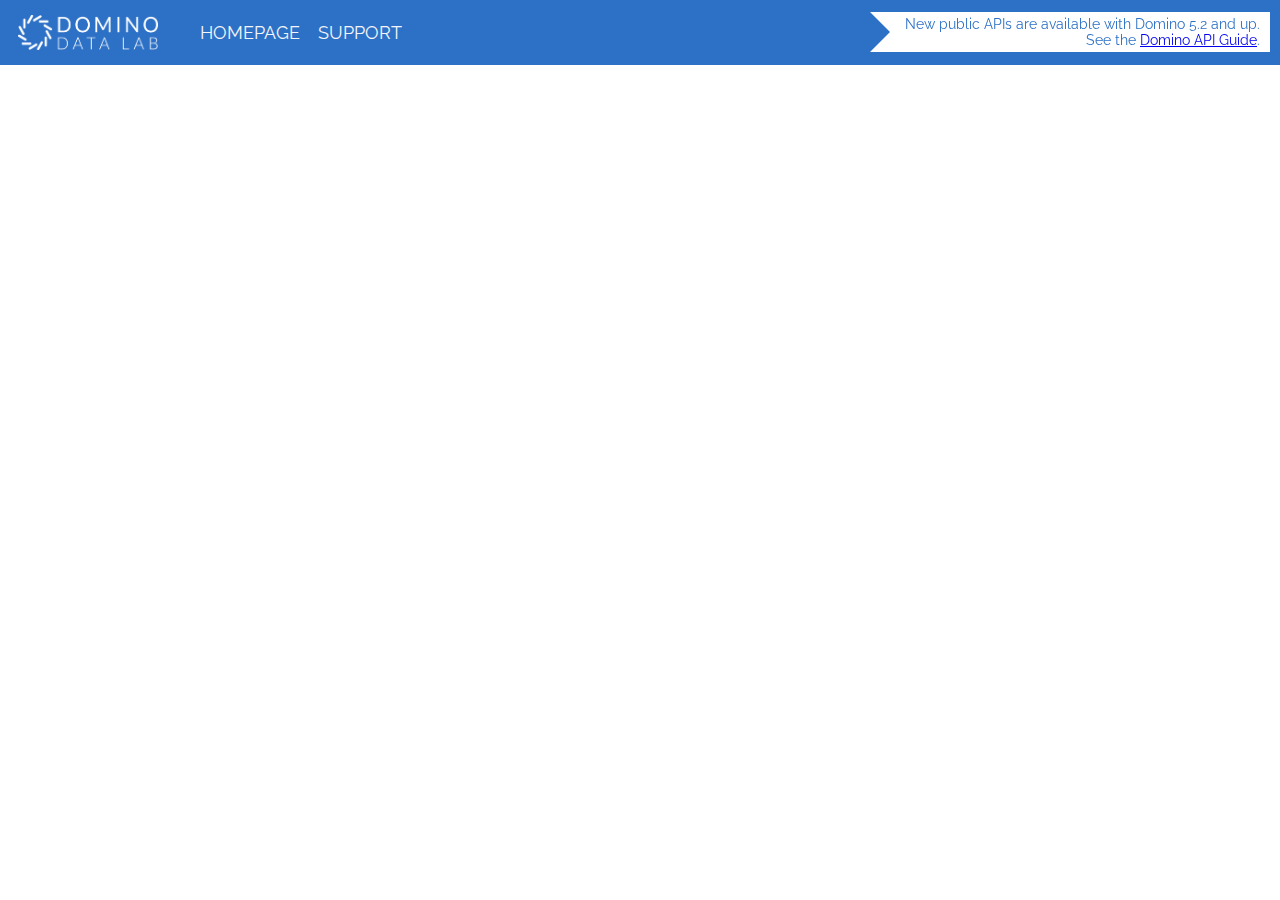
<file: index.html>
<html>
<head>
  <title>Domino Data Lab API</title>
  <script src="https://api.apiary.io/seeds/embed.js"></script>
  <link rel="stylesheet" type="text/css" href="header.css">
  <link href="https://fonts.googleapis.com/css?family=Raleway" rel="stylesheet">
  <link rel='icon' href='favicon.png' type='image/x-icon'/ >
</head>
<body style="margin: 0 0 0 0;">

  <header id="customHeader" class="topbar" data-topbar>
    <div class="topbar__inner container">
      <div class="topbar__col topbar__col--logo">
        <div class="topbar-logo">
          <a title="Home" href="https://www.dominodatalab.com">
            <img src="logo.png" alt="Logo" width=70% style="padding-left: 18px">
          </a>
        </div>
      </div>

      <div class="topbar__col topbar__col--nav">
        <div class="topbar-nav">
          <a style="text-decoration: none;" href="https://dominodatalab.com">
            <p style="font-family: 'Raleway', sans-serif; color: #F4F5F9; font-size: 18; padding-right: 18px;">HOMEPAGE</p>
          </a>
        </div>
        <div class="topbar-nav">
          <a style="text-decoration: none;" href="https://tickets.dominodatalab.com">
            <p style="font-family: 'Raleway', sans-serif; color: #F4F5F9; font-size: 18; padding-right: 18px;">SUPPORT</p>
          </a>
        </div>
        <div class="topbar-nav-right">
          <div id="pointer">
            <p style="font-family: 'Raleway', sans-serif; color: #2D71C7; font-size: 14; padding-right: 10px; position:fixed; top: 2px; right: 10px;">New public APIs are available with Domino 5.2 and up.<br/>See the 
              <a href="https://docs.dominodatalab.com/en/latest/api_guide/f35c19/domino-apis/">
                Domino API Guide</a>.
            </p>
          </div>
        </div>
      </div>
    </div>
  </header>

  <script>
    var embed = new Apiary.Embed({
      subdomain: 'dominodatalab',
      customFonts: {
        googleFonts: 'https://fonts.googleapis.com/css?family=Lato'
      },
      hosts: [
        'production'
      ],
      preferences: {
        console: false,
        collapseMachineColumnByDefault: false,
        displayUriParametersInHumanColumn: false,
        displayHttpMethods: false,
        fluidHumanColumn: false,
        permalinks: true,
        defaultHost: 'mock'
      },
      theme: {
        fontFamily: 'Lato',
        tableOfContents: {
          section: {
            fontFamily: 'Lato',
            color: '#000000'
          }
        },
        humanColumn: {
          content: {
            section: {
              color: '#000000',
              resourceGroups: {
                resourceGroup: {
                  name: {
                    fontSize: '22px',
                  },
                  resources: {
                    resource: {
                      fontSize: '20px',
                      actions: {
                        action: {
                          fontSize: '18px',
                          fontWeight: '300'
                        }
                      }
                    }
                  }
                }
              },
              title: {
                fontSize: '24px'
              }
            }
          }
        },
        machineColumn: {
          breadcrumbs: {
            line: {
              backgroundColor: '#28303F'
            }
          },
          content: {
            backgroundColor: '#28303F',
            breadcrumbs: {
              resourceGroup: {
                color: '#FFFFFF'
              },
              resource: {
                color: '#FFFFFF'
              },
              action: {
                color: '#FFFFFF'
              }
            },
            blankSlate: {
              title: {
                color: '#FFFFFF'
              },
              text: {
                color: '#FFFFFF'
              },
              link: {
                color: '#FFFFFF'
              }
            }
          }
        }
      }
    });
</script>
</body>
</html>
</file>
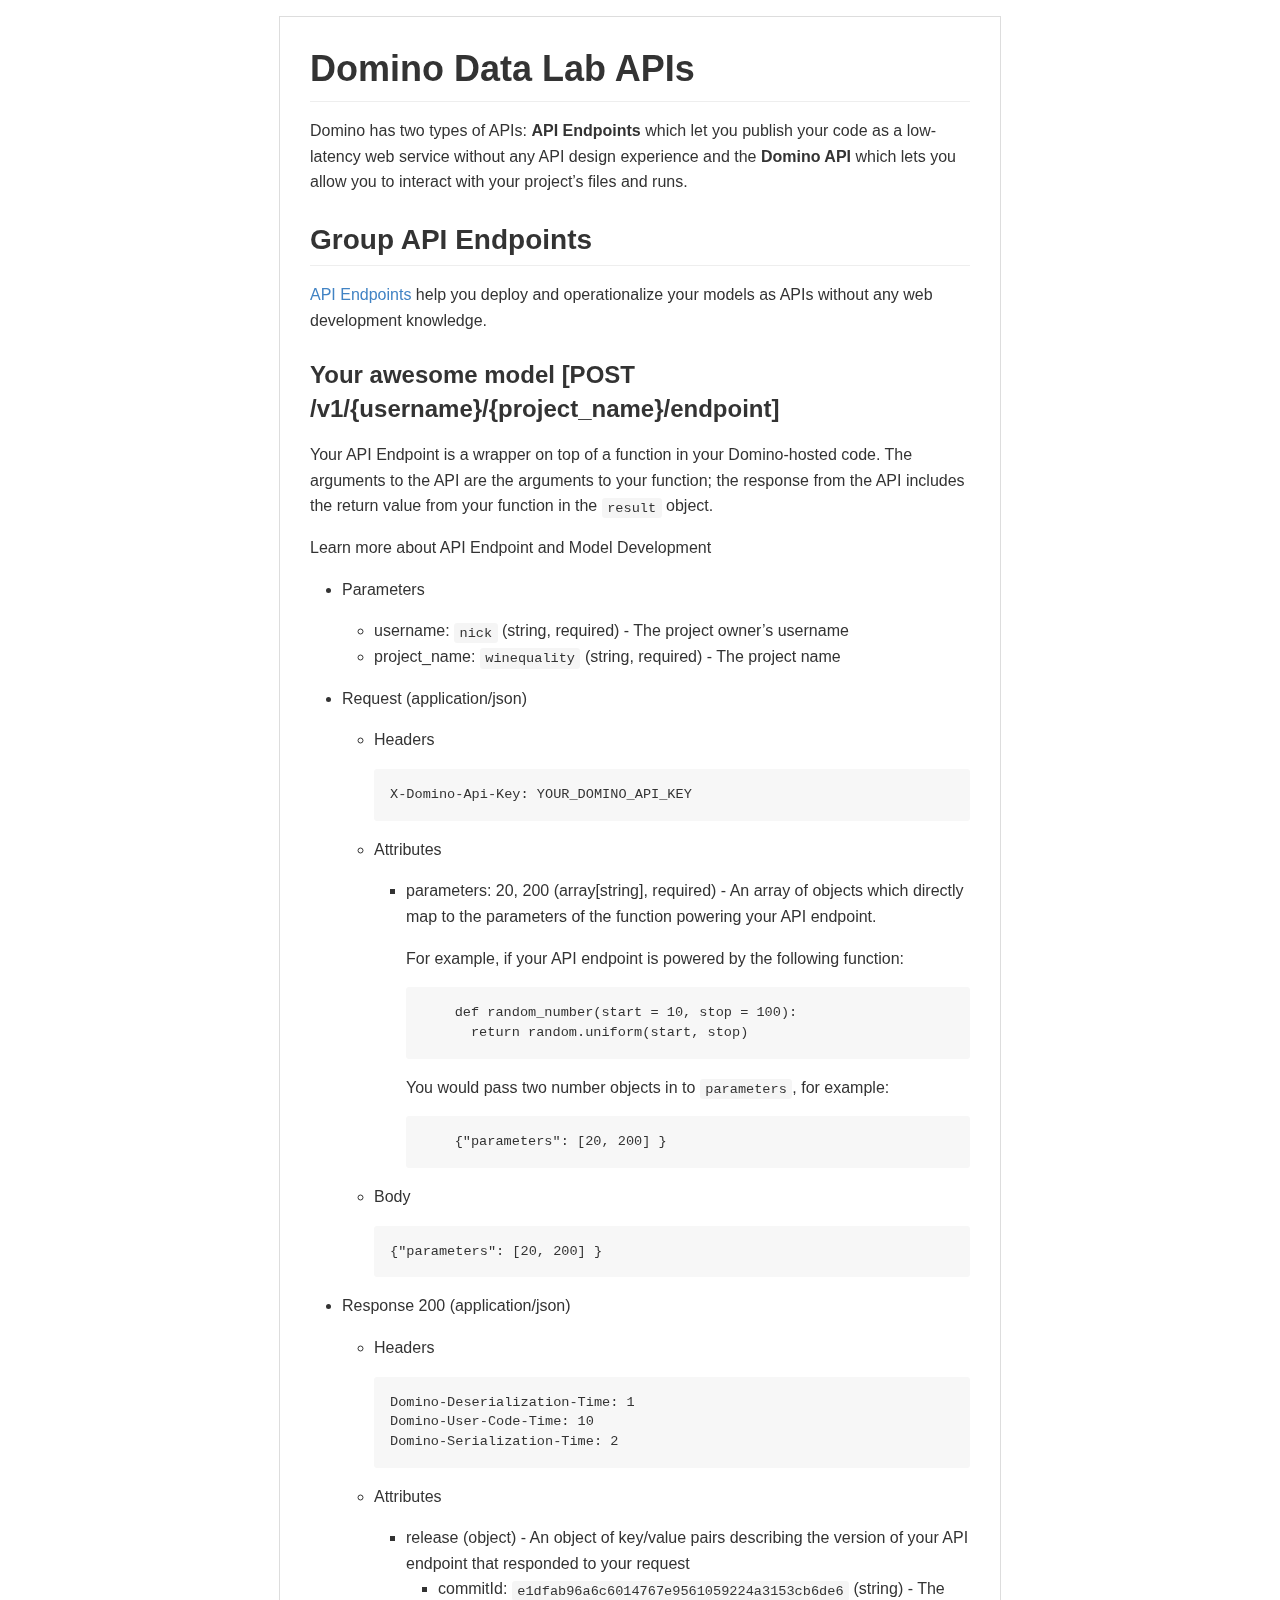
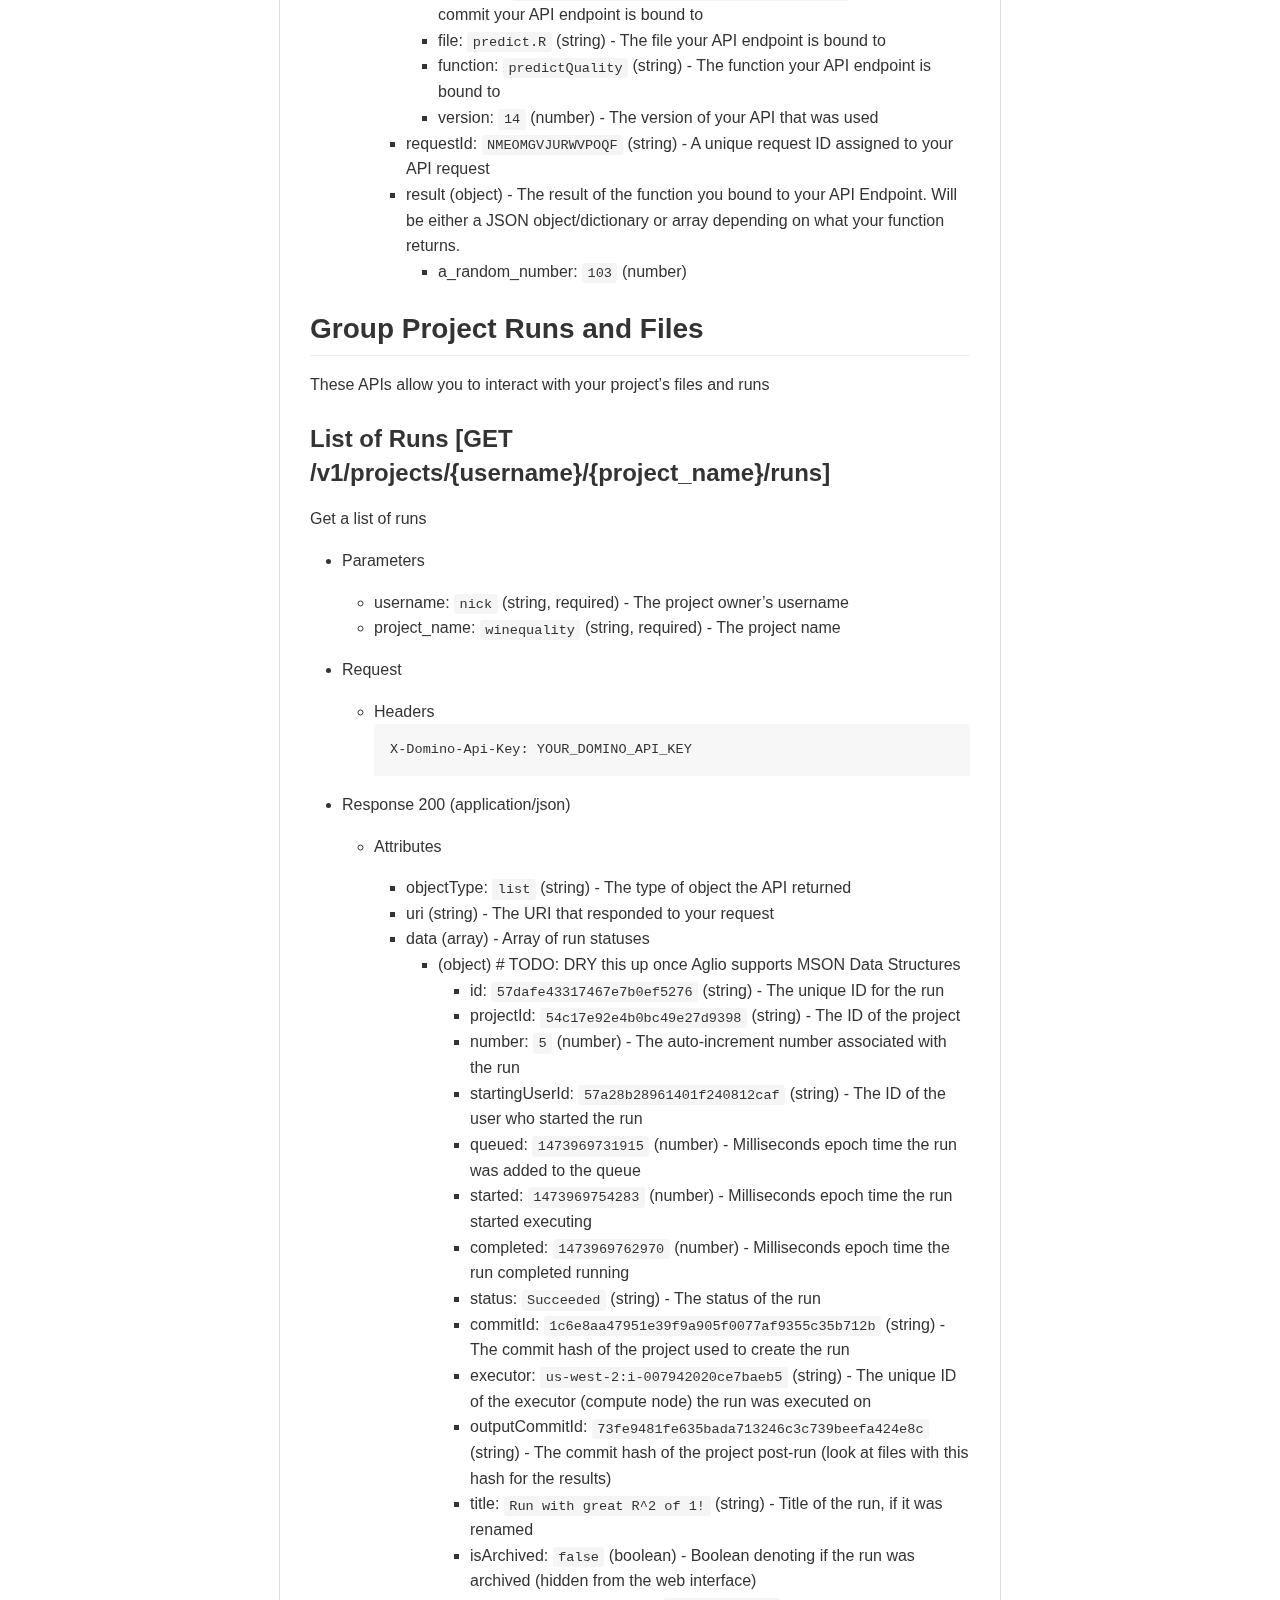
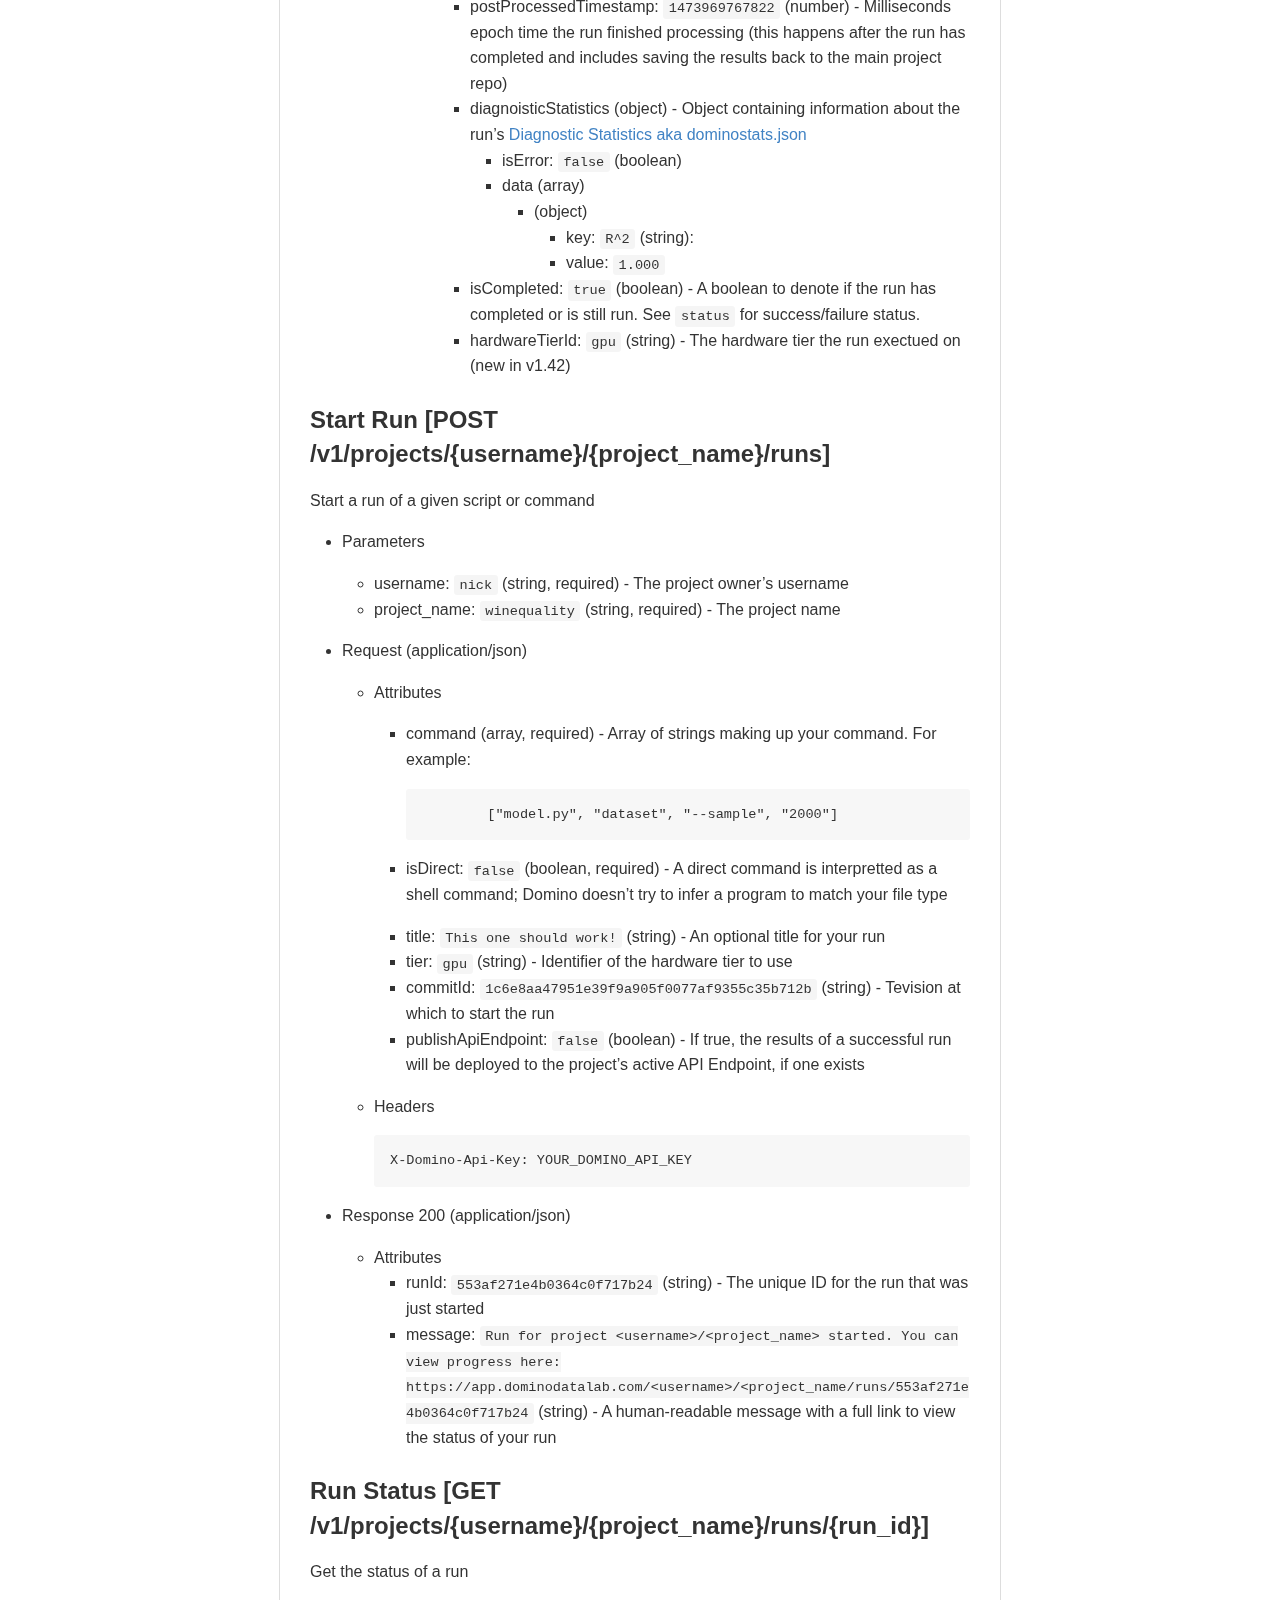
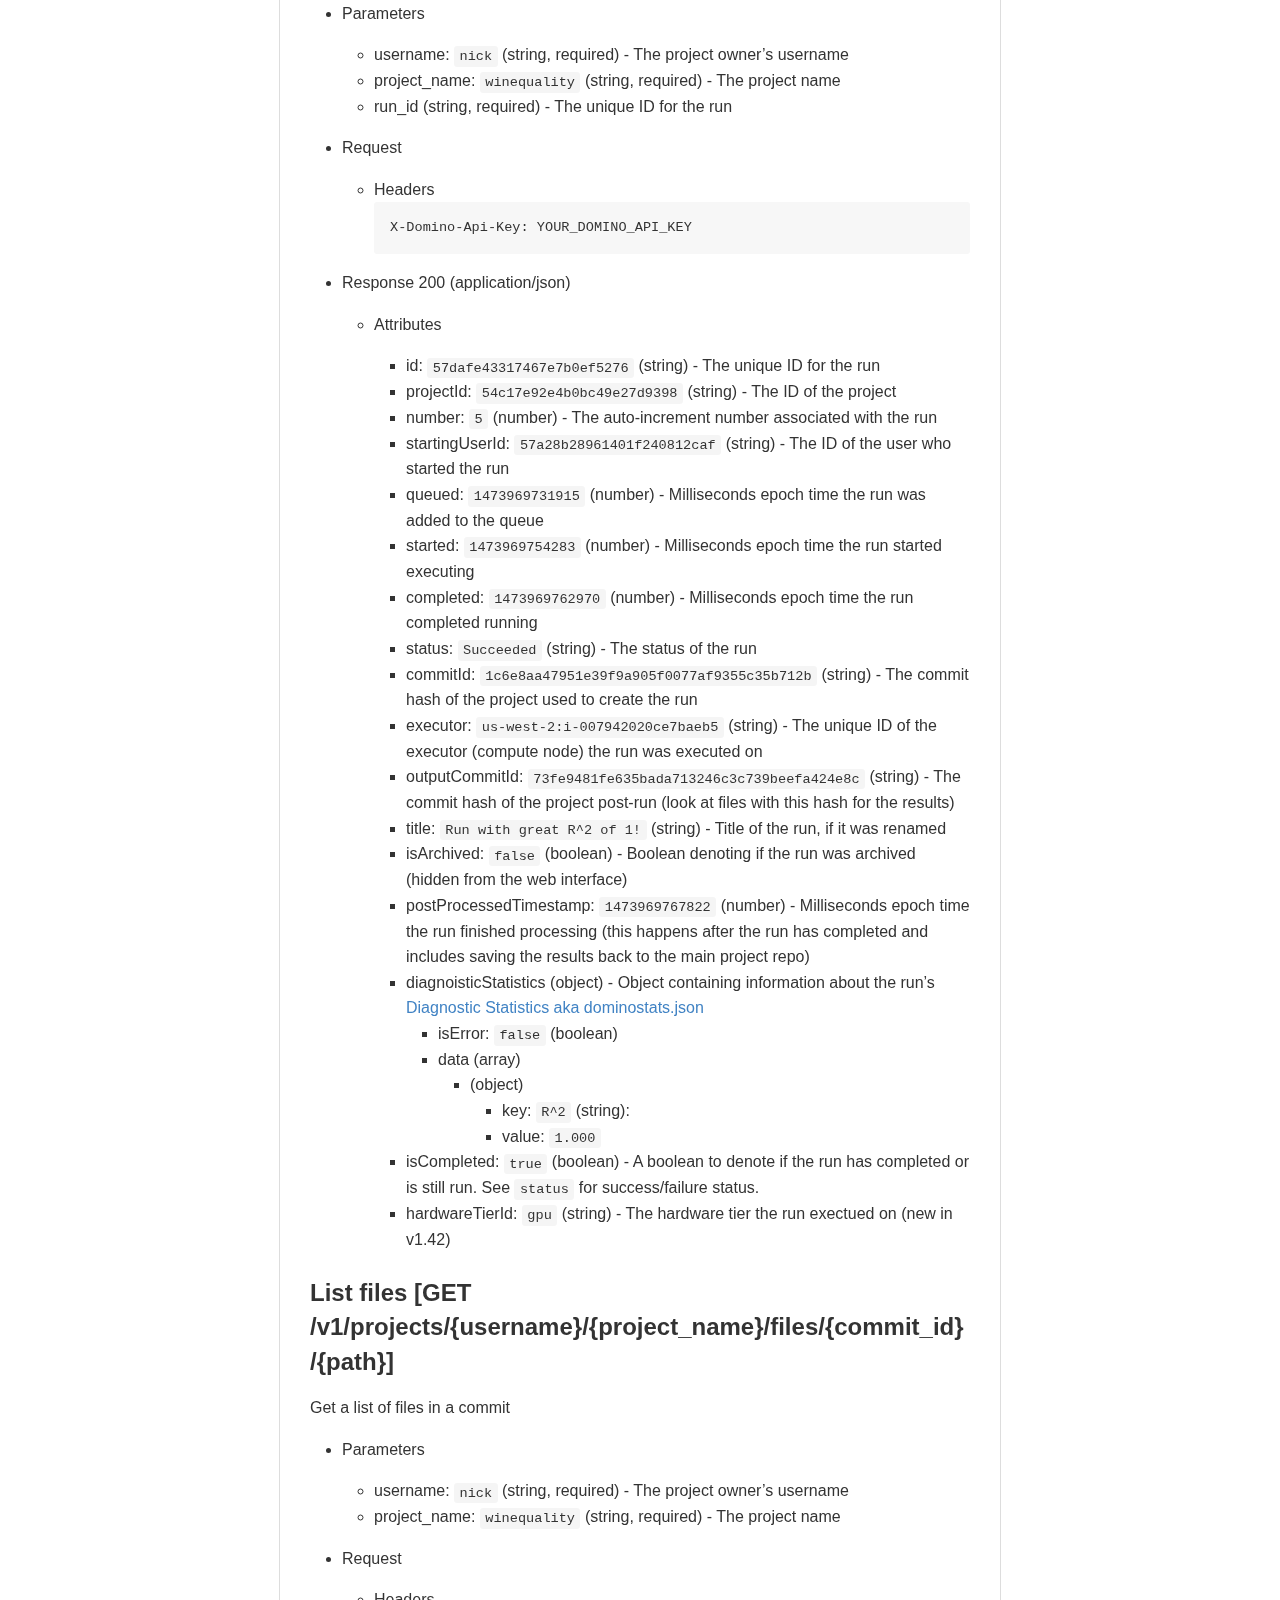
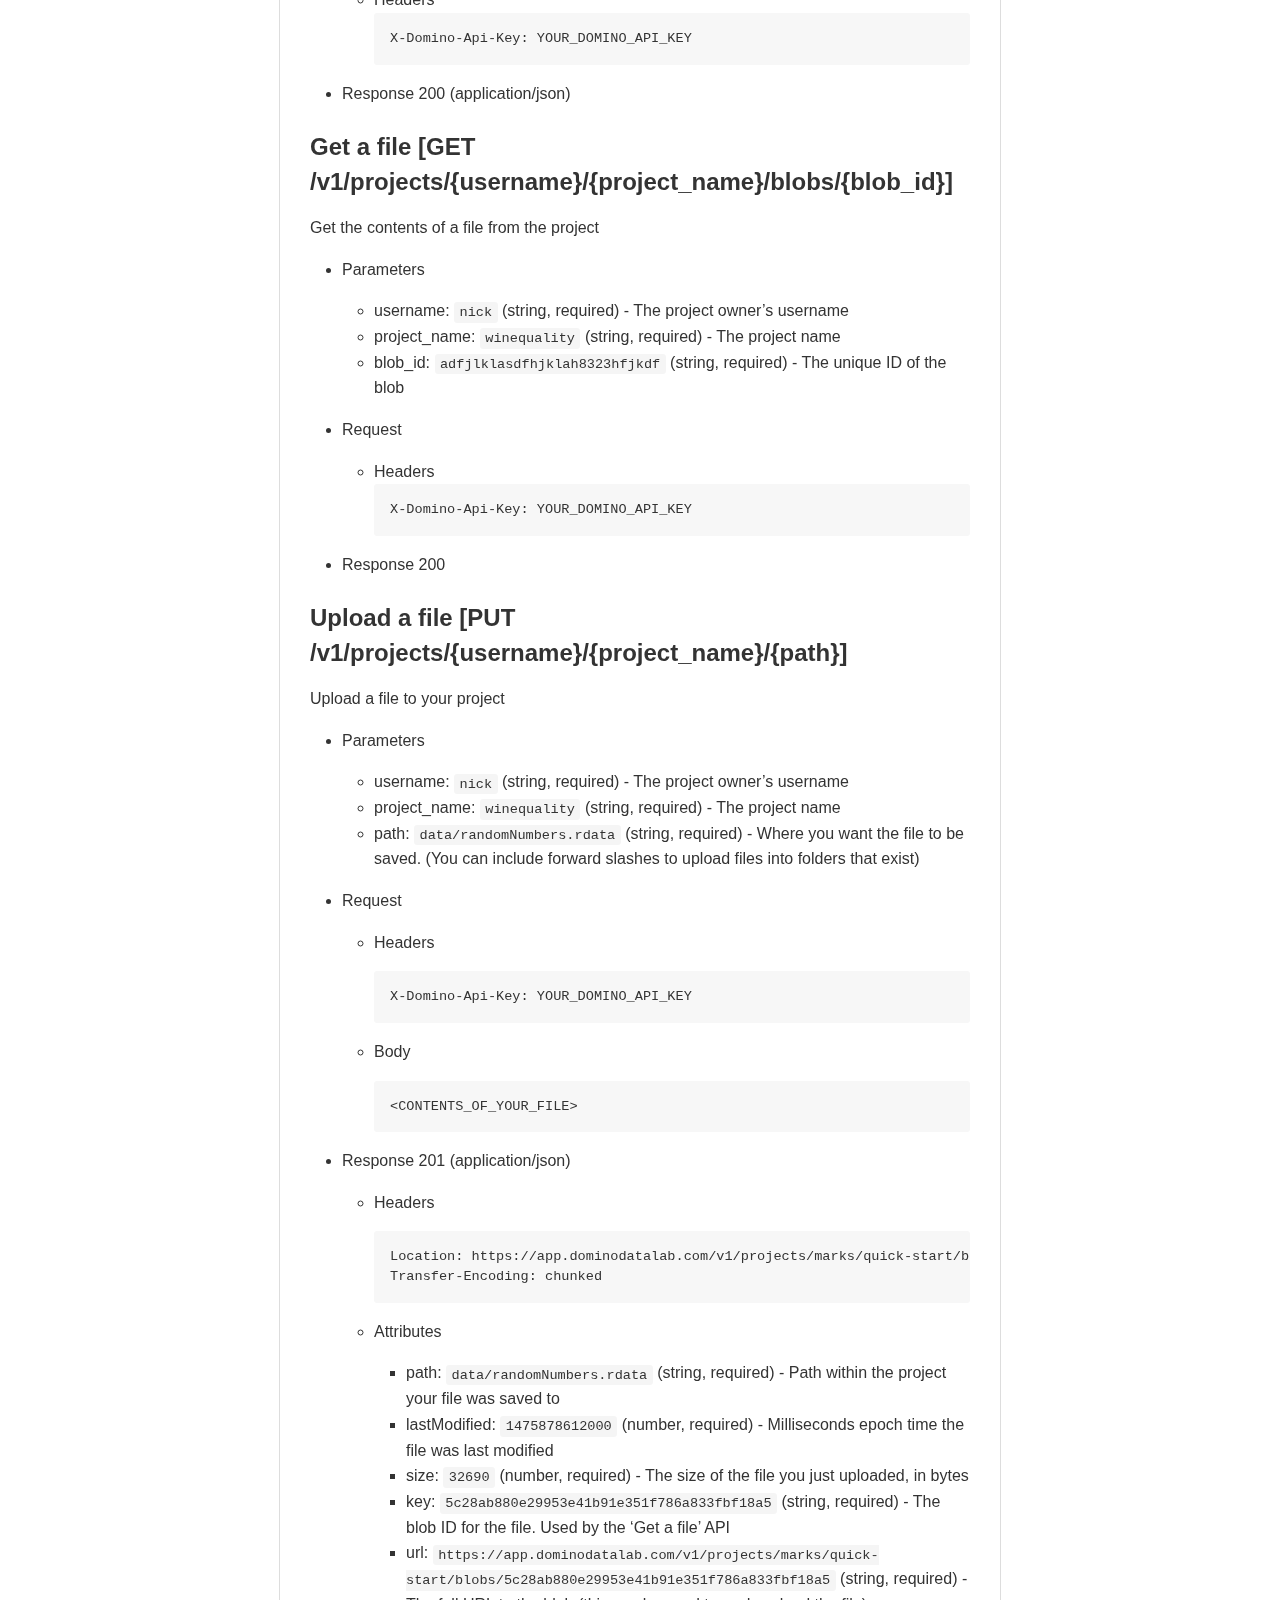
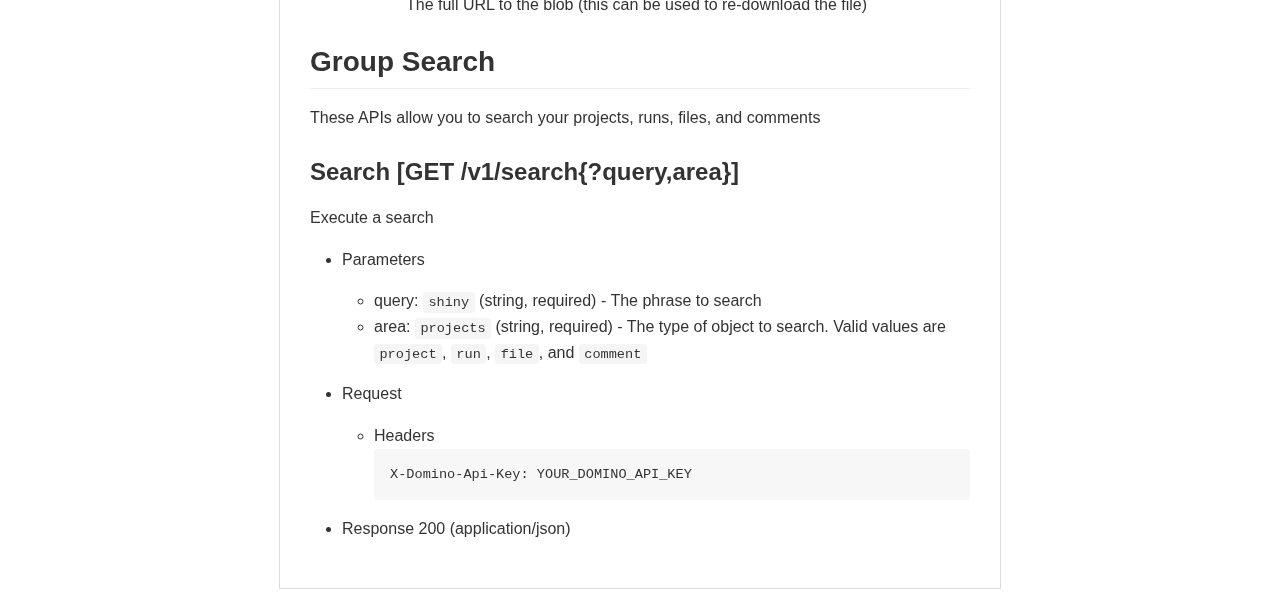
<file: apiary.html>
<!DOCTYPE html><html><head><meta charset="utf-8"><meta name="format" content="1A">
<meta name="host" content="https://api.dominodatalab.com/"><style>body {
  width: 45em;
  border: 1px solid #ddd;
  outline: 1300px solid #fff;
  margin: 16px auto;
}

body .markdown-body
{
  padding: 30px;
}

@font-face {
  font-family: fontawesome-mini;
  src: url([data-uri]) format('woff');
}

@font-face {
  font-family: octicons-anchor;
  src: url([data-uri]) format('woff');
}

.markdown-body {
  font-family: sans-serif;
  -ms-text-size-adjust: 100%;
  -webkit-text-size-adjust: 100%;
  color: #333333;
  overflow: hidden;
  font-family: "Helvetica Neue", Helvetica, "Segoe UI", Arial, freesans, sans-serif;
  font-size: 16px;
  line-height: 1.6;
  word-wrap: break-word;
}

.markdown-body a {
  background: transparent;
}

.markdown-body a:active,
.markdown-body a:hover {
  outline: 0;
}

.markdown-body b,
.markdown-body strong {
  font-weight: bold;
}

.markdown-body mark {
  background: #ff0;
  color: #000;
  font-style: italic;
  font-weight: bold;
}

.markdown-body sub,
.markdown-body sup {
  font-size: 75%;
  line-height: 0;
  position: relative;
  vertical-align: baseline;
}
.markdown-body sup {
  top: -0.5em;
}
.markdown-body sub {
  bottom: -0.25em;
}

.markdown-body h1 {
  font-size: 2em;
  margin: 0.67em 0;
}

.markdown-body img {
  border: 0;
}

.markdown-body hr {
  -moz-box-sizing: content-box;
  box-sizing: content-box;
  height: 0;
}

.markdown-body pre {
  overflow: auto;
}

.markdown-body code,
.markdown-body kbd,
.markdown-body pre,
.markdown-body samp {
  font-family: monospace, monospace;
  font-size: 1em;
}

.markdown-body input {
  color: inherit;
  font: inherit;
  margin: 0;
}

.markdown-body html input[disabled] {
  cursor: default;
}

.markdown-body input {
  line-height: normal;
}

.markdown-body input[type="checkbox"] {
  box-sizing: border-box;
  padding: 0;
}

.markdown-body table {
  border-collapse: collapse;
  border-spacing: 0;
}

.markdown-body td,
.markdown-body th {
  padding: 0;
}

.markdown-body .codehilitetable {
  border: 0;
  border-spacing: 0;
}

.markdown-body .codehilitetable tr {
  border: 0;
}

.markdown-body .codehilitetable pre,
.markdown-body .codehilitetable div.codehilite {
  margin: 0;
}

.markdown-body .linenos,
.markdown-body .code,
.markdown-body .codehilitetable td {
  border: 0;
  padding: 0;
}

.markdown-body td:not(.linenos) .linenodiv {
  padding: 0 !important;
}

.markdown-body .code {
  width: 100%;
}

.markdown-body .linenos div pre,
.markdown-body .linenodiv pre,
.markdown-body .linenodiv {
  border: 0;
  -webkit-border-radius: 0;
  -moz-border-radius: 0;
  border-radius: 0;
  -webkit-border-top-left-radius: 3px;
  -webkit-border-bottom-left-radius: 3px;
  -moz-border-radius-topleft: 3px;
  -moz-border-radius-bottomleft: 3px;
  border-top-left-radius: 3px;
  border-bottom-left-radius: 3px;
}

.markdown-body .code div pre,
.markdown-body .code div {
  border: 0;
  -webkit-border-radius: 0;
  -moz-border-radius: 0;
  border-radius: 0;
  -webkit-border-top-right-radius: 3px;
  -webkit-border-bottom-right-radius: 3px;
  -moz-border-radius-topright: 3px;
  -moz-border-radius-bottomright: 3px;
  border-top-right-radius: 3px;
  border-bottom-right-radius: 3px;
}

.markdown-body * {
  -moz-box-sizing: border-box;
  box-sizing: border-box;
}

.markdown-body input {
  font: 13px Helvetica, arial, freesans, clean, sans-serif, "Segoe UI Emoji", "Segoe UI Symbol";
  line-height: 1.4;
}

.markdown-body a {
  color: #4183c4;
  text-decoration: none;
}

.markdown-body a:hover,
.markdown-body a:focus,
.markdown-body a:active {
  text-decoration: underline;
}

.markdown-body hr {
  height: 0;
  margin: 15px 0;
  overflow: hidden;
  background: transparent;
  border: 0;
  border-bottom: 1px solid #ddd;
}

.markdown-body hr:before,
.markdown-body hr:after {
  display: table;
  content: " ";
}

.markdown-body hr:after {
  clear: both;
}

.markdown-body h1,
.markdown-body h2,
.markdown-body h3,
.markdown-body h4,
.markdown-body h5,
.markdown-body h6 {
  margin-top: 15px;
  margin-bottom: 15px;
  line-height: 1.1;
}

.markdown-body h1 {
  font-size: 30px;
}

.markdown-body h2 {
  font-size: 21px;
}

.markdown-body h3 {
  font-size: 16px;
}

.markdown-body h4 {
  font-size: 14px;
}

.markdown-body h5 {
  font-size: 12px;
}

.markdown-body h6 {
  font-size: 11px;
}

.markdown-body blockquote {
  margin: 0;
}

.markdown-body ul,
.markdown-body ol {
  padding: 0;
  margin-top: 0;
  margin-bottom: 0;
}

.markdown-body ol ol,
.markdown-body ul ol {
  list-style-type: lower-roman;
}

.markdown-body ul ul ol,
.markdown-body ul ol ol,
.markdown-body ol ul ol,
.markdown-body ol ol ol {
  list-style-type: lower-alpha;
}

.markdown-body dd {
  margin-left: 0;
}

.markdown-body code,
.markdown-body pre,
.markdown-body samp {
  font-family: Consolas, "Liberation Mono", Menlo, Courier, monospace;
  font-size: 12px;
}

.markdown-body pre {
  margin-top: 0;
  margin-bottom: 0;
}

.markdown-body kbd {
  background-color: #e7e7e7;
  background-image: -moz-linear-gradient(#fefefe, #e7e7e7);
  background-image: -webkit-linear-gradient(#fefefe, #e7e7e7);
  background-image: linear-gradient(#fefefe, #e7e7e7);
  background-repeat: repeat-x;
  border-radius: 2px;
  border: 1px solid #cfcfcf;
  color: #000;
  padding: 3px 5px;
  line-height: 10px;
  font: 11px Consolas, "Liberation Mono", Menlo, Courier, monospace;
  display: inline-block;
}

.markdown-body>*:first-child {
  margin-top: 0 !important;
}

.markdown-body>*:last-child {
  margin-bottom: 0 !important;
}

.markdown-body .headeranchor-link {
  position: absolute;
  top: 0;
  bottom: 0;
  left: 0;
  display: block;
  padding-right: 6px;
  padding-left: 30px;
  margin-left: -30px;
}

.markdown-body .headeranchor-link:focus {
  outline: none;
}

.markdown-body h1,
.markdown-body h2,
.markdown-body h3,
.markdown-body h4,
.markdown-body h5,
.markdown-body h6 {
  position: relative;
  margin-top: 1em;
  margin-bottom: 16px;
  font-weight: bold;
  line-height: 1.4;
}

.markdown-body h1 .headeranchor,
.markdown-body h2 .headeranchor,
.markdown-body h3 .headeranchor,
.markdown-body h4 .headeranchor,
.markdown-body h5 .headeranchor,
.markdown-body h6 .headeranchor {
  display: none;
  color: #000;
  vertical-align: middle;
}

.markdown-body h1:hover .headeranchor-link,
.markdown-body h2:hover .headeranchor-link,
.markdown-body h3:hover .headeranchor-link,
.markdown-body h4:hover .headeranchor-link,
.markdown-body h5:hover .headeranchor-link,
.markdown-body h6:hover .headeranchor-link {
  height: 1em;
  padding-left: 8px;
  margin-left: -30px;
  line-height: 1;
  text-decoration: none;
}

.markdown-body h1:hover .headeranchor-link .headeranchor,
.markdown-body h2:hover .headeranchor-link .headeranchor,
.markdown-body h3:hover .headeranchor-link .headeranchor,
.markdown-body h4:hover .headeranchor-link .headeranchor,
.markdown-body h5:hover .headeranchor-link .headeranchor,
.markdown-body h6:hover .headeranchor-link .headeranchor {
  display: inline-block;
}

.markdown-body h1 {
  padding-bottom: 0.3em;
  font-size: 2.25em;
  line-height: 1.2;
  border-bottom: 1px solid #eee;
}

.markdown-body h2 {
  padding-bottom: 0.3em;
  font-size: 1.75em;
  line-height: 1.225;
  border-bottom: 1px solid #eee;
}

.markdown-body h3 {
  font-size: 1.5em;
  line-height: 1.43;
}

.markdown-body h4 {
  font-size: 1.25em;
}

.markdown-body h5 {
  font-size: 1em;
}

.markdown-body h6 {
  font-size: 1em;
  color: #777;
}

.markdown-body p,
.markdown-body blockquote,
.markdown-body ul,
.markdown-body ol,
.markdown-body dl,
.markdown-body table,
.markdown-body pre,
.markdown-body .admonition {
  margin-top: 0;
  margin-bottom: 16px;
}

.markdown-body hr {
  height: 4px;
  padding: 0;
  margin: 16px 0;
  background-color: #e7e7e7;
  border: 0 none;
}

.markdown-body ul,
.markdown-body ol {
  padding-left: 2em;
}

.markdown-body ul ul,
.markdown-body ul ol,
.markdown-body ol ol,
.markdown-body ol ul {
  margin-top: 0;
  margin-bottom: 0;
}

.markdown-body li>p {
  margin-top: 16px;
}

.markdown-body dl {
  padding: 0;
}

.markdown-body dl dt {
  padding: 0;
  margin-top: 16px;
  font-size: 1em;
  font-style: italic;
  font-weight: bold;
}

.markdown-body dl dd {
  padding: 0 16px;
  margin-bottom: 16px;
}

.markdown-body blockquote {
  padding: 0 15px;
  color: #777;
  border-left: 4px solid #ddd;
}

.markdown-body blockquote>:first-child {
  margin-top: 0;
}

.markdown-body blockquote>:last-child {
  margin-bottom: 0;
}

.markdown-body table {
  display: block;
  width: 100%;
  overflow: auto;
  word-break: normal;
  word-break: keep-all;
}

.markdown-body table th {
  font-weight: bold;
}

.markdown-body table th,
.markdown-body table td {
  padding: 6px 13px;
  border: 1px solid #ddd;
}

.markdown-body table tr {
  background-color: #fff;
  border-top: 1px solid #ccc;
}

.markdown-body table tr:nth-child(2n) {
  background-color: #f8f8f8;
}

.markdown-body img {
  max-width: 100%;
  -moz-box-sizing: border-box;
  box-sizing: border-box;
}

.markdown-body code,
.markdown-body samp {
  padding: 0;
  padding-top: 0.2em;
  padding-bottom: 0.2em;
  margin: 0;
  font-size: 85%;
  background-color: rgba(0,0,0,0.04);
  border-radius: 3px;
}

.markdown-body code:before,
.markdown-body code:after {
  letter-spacing: -0.2em;
  content: "\00a0";
}

.markdown-body pre>code {
  padding: 0;
  margin: 0;
  font-size: 100%;
  word-break: normal;
  white-space: pre;
  background: transparent;
  border: 0;
}

.markdown-body .codehilite {
  margin-bottom: 16px;
}

.markdown-body .codehilite pre,
.markdown-body pre {
  padding: 16px;
  overflow: auto;
  font-size: 85%;
  line-height: 1.45;
  background-color: #f7f7f7;
  border-radius: 3px;
}

.markdown-body .codehilite pre {
  margin-bottom: 0;
  word-break: normal;
}

.markdown-body pre {
  word-wrap: normal;
}

.markdown-body pre code {
  display: inline;
  max-width: initial;
  padding: 0;
  margin: 0;
  overflow: initial;
  line-height: inherit;
  word-wrap: normal;
  background-color: transparent;
  border: 0;
}

.markdown-body pre code:before,
.markdown-body pre code:after {
  content: normal;
}

/* Admonition */
.markdown-body .admonition {
  -webkit-border-radius: 3px;
  -moz-border-radius: 3px;
  position: relative;
  border-radius: 3px;
  border: 1px solid #e0e0e0;
  border-left: 6px solid #333;
  padding: 10px 10px 10px 30px;
}

.markdown-body .admonition table {
  color: #333;
}

.markdown-body .admonition p {
  padding: 0;
}

.markdown-body .admonition-title {
  font-weight: bold;
  margin: 0;
}

.markdown-body .admonition>.admonition-title {
  color: #333;
}

.markdown-body .attention>.admonition-title {
  color: #a6d796;
}

.markdown-body .caution>.admonition-title {
  color: #d7a796;
}

.markdown-body .hint>.admonition-title {
  color: #96c6d7;
}

.markdown-body .danger>.admonition-title {
  color: #c25f77;
}

.markdown-body .question>.admonition-title {
  color: #96a6d7;
}

.markdown-body .note>.admonition-title {
  color: #d7c896;
}

.markdown-body .admonition:before,
.markdown-body .attention:before,
.markdown-body .caution:before,
.markdown-body .hint:before,
.markdown-body .danger:before,
.markdown-body .question:before,
.markdown-body .note:before {
  font: normal normal 16px fontawesome-mini;
  -moz-osx-font-smoothing: grayscale;
  -webkit-user-select: none;
  -moz-user-select: none;
  -ms-user-select: none;
  user-select: none;
  line-height: 1.5;
  color: #333;
  position: absolute;
  left: 0;
  top: 0;
  padding-top: 10px;
  padding-left: 10px;
}

.markdown-body .admonition:before {
  content: "\f056\00a0";
  color: 333;
}

.markdown-body .attention:before {
  content: "\f058\00a0";
  color: #a6d796;
}

.markdown-body .caution:before {
  content: "\f06a\00a0";
  color: #d7a796;
}

.markdown-body .hint:before {
  content: "\f05a\00a0";
  color: #96c6d7;
}

.markdown-body .danger:before {
  content: "\f057\00a0";
  color: #c25f77;
}

.markdown-body .question:before {
  content: "\f059\00a0";
  color: #96a6d7;
}

.markdown-body .note:before {
  content: "\f040\00a0";
  color: #d7c896;
}

.markdown-body .admonition::after {
  content: normal;
}

.markdown-body .attention {
  border-left: 6px solid #a6d796;
}

.markdown-body .caution {
  border-left: 6px solid #d7a796;
}

.markdown-body .hint {
  border-left: 6px solid #96c6d7;
}

.markdown-body .danger {
  border-left: 6px solid #c25f77;
}

.markdown-body .question {
  border-left: 6px solid #96a6d7;
}

.markdown-body .note {
  border-left: 6px solid #d7c896;
}

.markdown-body .admonition>*:first-child {
  margin-top: 0 !important;
}

.markdown-body .admonition>*:last-child {
  margin-bottom: 0 !important;
}

/* progress bar*/
.markdown-body .progress {
  display: block;
  width: 300px;
  margin: 10px 0;
  height: 24px;
  -webkit-border-radius: 3px;
  -moz-border-radius: 3px;
  border-radius: 3px;
  background-color: #ededed;
  position: relative;
  box-shadow: inset -1px 1px 3px rgba(0, 0, 0, .1);
}

.markdown-body .progress-label {
  position: absolute;
  text-align: center;
  font-weight: bold;
  width: 100%; margin: 0;
  line-height: 24px;
  color: #333;
  text-shadow: 1px 1px 0 #fefefe, -1px -1px 0 #fefefe, -1px 1px 0 #fefefe, 1px -1px 0 #fefefe, 0 1px 0 #fefefe, 0 -1px 0 #fefefe, 1px 0 0 #fefefe, -1px 0 0 #fefefe, 1px 1px 2px #000;
  -webkit-font-smoothing: antialiased !important;
  white-space: nowrap;
  overflow: hidden;
}

.markdown-body .progress-bar {
  height: 24px;
  float: left;
  -webkit-border-radius: 3px;
  -moz-border-radius: 3px;
  border-radius: 3px;
  background-color: #96c6d7;
  box-shadow: inset 0 1px 0 rgba(255, 255, 255, .5), inset 0 -1px 0 rgba(0, 0, 0, .1);
  background-size: 30px 30px;
  background-image: -webkit-linear-gradient(
    135deg, rgba(255, 255, 255, .4) 27%,
    transparent 27%,
    transparent 52%, rgba(255, 255, 255, .4) 52%,
    rgba(255, 255, 255, .4) 77%,
    transparent 77%, transparent
  );
  background-image: -moz-linear-gradient(
    135deg,
    rgba(255, 255, 255, .4) 27%, transparent 27%,
    transparent 52%, rgba(255, 255, 255, .4) 52%,
    rgba(255, 255, 255, .4) 77%, transparent 77%,
    transparent
  );
  background-image: -ms-linear-gradient(
    135deg,
    rgba(255, 255, 255, .4) 27%, transparent 27%,
    transparent 52%, rgba(255, 255, 255, .4) 52%,
    rgba(255, 255, 255, .4) 77%, transparent 77%,
    transparent
  );
  background-image: -o-linear-gradient(
    135deg,
    rgba(255, 255, 255, .4) 27%, transparent 27%,
    transparent 52%, rgba(255, 255, 255, .4) 52%,
    rgba(255, 255, 255, .4) 77%, transparent 77%,
    transparent
  );
  background-image: linear-gradient(
    135deg,
    rgba(255, 255, 255, .4) 27%, transparent 27%,
    transparent 52%, rgba(255, 255, 255, .4) 52%,
    rgba(255, 255, 255, .4) 77%, transparent 77%,
    transparent
  );
}

.markdown-body .progress-100plus .progress-bar {
  background-color: #a6d796;
}

.markdown-body .progress-80plus .progress-bar {
  background-color: #c6d796;
}

.markdown-body .progress-60plus .progress-bar {
  background-color: #d7c896;
}

.markdown-body .progress-40plus .progress-bar {
  background-color: #d7a796;
}

.markdown-body .progress-20plus .progress-bar {
  background-color: #d796a6;
}

.markdown-body .progress-0plus .progress-bar {
  background-color: #c25f77;
}

.markdown-body .candystripe-animate .progress-bar{
  -webkit-animation: animate-stripes 3s linear infinite;
  -moz-animation: animate-stripes 3s linear infinite;
  animation: animate-stripes 3s linear infinite;
}

@-webkit-keyframes animate-stripes {
  0% {
    background-position: 0 0;
  }

  100% {
    background-position: 60px 0;
  }
}

@-moz-keyframes animate-stripes {
  0% {
    background-position: 0 0;
  }

  100% {
    background-position: 60px 0;
  }
}

@keyframes animate-stripes {
  0% {
    background-position: 0 0;
  }

  100% {
    background-position: 60px 0;
  }
}

.markdown-body .gloss .progress-bar {
  box-shadow:
    inset 0 4px 12px rgba(255, 255, 255, .7),
    inset 0 -12px 0 rgba(0, 0, 0, .05);
}

/* Multimarkdown Critic Blocks */
.markdown-body .critic_mark {
  background: #ff0;
}

.markdown-body .critic_delete {
  color: #c82829;
  text-decoration: line-through;
}

.markdown-body .critic_insert {
  color: #718c00 ;
  text-decoration: underline;
}

.markdown-body .critic_comment {
  color: #8e908c;
  font-style: italic;
}

.markdown-body .headeranchor {
  font: normal normal 16px octicons-anchor;
  line-height: 1;
  display: inline-block;
  text-decoration: none;
  -webkit-font-smoothing: antialiased;
  -moz-osx-font-smoothing: grayscale;
  -webkit-user-select: none;
  -moz-user-select: none;
  -ms-user-select: none;
  user-select: none;
}

.headeranchor:before {
  content: '\f05c';
}

.markdown-body .task-list-item {
  list-style-type: none;
}

.markdown-body .task-list-item+.task-list-item {
  margin-top: 3px;
}

.markdown-body .task-list-item input {
  margin: 0 4px 0.25em -20px;
  vertical-align: middle;
}

/* Media */
@media only screen and (min-width: 480px) {
  .markdown-body {
    font-size:14px;
  }
}

@media only screen and (min-width: 768px) {
  .markdown-body {
    font-size:16px;
  }
}

@media print {
  .markdown-body * {
    background: transparent !important;
    color: black !important;
    filter:none !important;
    -ms-filter: none !important;
  }

  .markdown-body {
    font-size:12pt;
    max-width:100%;
    outline:none;
    border: 0;
  }

  .markdown-body a,
  .markdown-body a:visited {
    text-decoration: underline;
  }

  .markdown-body .headeranchor-link {
    display: none;
  }

  .markdown-body a[href]:after {
    content: " (" attr(href) ")";
  }

  .markdown-body abbr[title]:after {
    content: " (" attr(title) ")";
  }

  .markdown-body .ir a:after,
  .markdown-body a[href^="javascript:"]:after,
  .markdown-body a[href^="#"]:after {
    content: "";
  }

  .markdown-body pre {
    white-space: pre;
    white-space: pre-wrap;
    word-wrap: break-word;
  }

  .markdown-body pre,
  .markdown-body blockquote {
    border: 1px solid #999;
    padding-right: 1em;
    page-break-inside: avoid;
  }

  .markdown-body .progress,
  .markdown-body .progress-bar {
    -moz-box-shadow: none;
    -webkit-box-shadow: none;
    box-shadow: none;
  }

  .markdown-body .progress {
    border: 1px solid #ddd;
  }

  .markdown-body .progress-bar {
    height: 22px;
    border-right: 1px solid #ddd;
  }

  .markdown-body tr,
  .markdown-body img {
    page-break-inside: avoid;
  }

  .markdown-body img {
    max-width: 100% !important;
  }

  .markdown-body p,
  .markdown-body h2,
  .markdown-body h3 {
    orphans: 3;
    widows: 3;
  }

  .markdown-body h2,
  .markdown-body h3 {
    page-break-after: avoid;
  }
}
</style><title>apiary</title></head><body><article class="markdown-body"><h1 id="domino-data-lab-apis"><a name="user-content-domino-data-lab-apis" href="#domino-data-lab-apis" class="headeranchor-link" aria-hidden="true"><span class="headeranchor"></span></a>Domino Data Lab APIs</h1>
<p>Domino has two types of APIs: <strong>API Endpoints</strong> which let you publish your code as a low-latency web service without any API design experience and the <strong>Domino API</strong> which lets you allow you to interact with your project&rsquo;s files and runs.</p>
<h2 id="group-api-endpoints"><a name="user-content-group-api-endpoints" href="#group-api-endpoints" class="headeranchor-link" aria-hidden="true"><span class="headeranchor"></span></a>Group API Endpoints</h2>
<p><a href="http://support.dominodatalab.com/hc/en-us/articles/204173149-API-Endpoints-Model-Deployment">API Endpoints</a> help you deploy and operationalize your models as APIs without any web development knowledge.</p>
<h3 id="your-awesome-model-post-v1usernameproject_nameendpoint"><a name="user-content-your-awesome-model-post-v1usernameproject_nameendpoint" href="#your-awesome-model-post-v1usernameproject_nameendpoint" class="headeranchor-link" aria-hidden="true"><span class="headeranchor"></span></a>Your awesome model [POST /v1/{username}/{project_name}/endpoint]</h3>
<p>Your API Endpoint is a wrapper on top of a function in your Domino-hosted code. The arguments to the API are the arguments to your function; the response from the API includes the return value from your function in the <code>result</code> object.</p>
<p>Learn more about API Endpoint and Model Development</p>
<ul>
<li>
<p>Parameters</p>
<ul>
<li>username: <code>nick</code> (string, required) - The project owner&rsquo;s username</li>
<li>project_name: <code>winequality</code> (string, required) - The project name</li>
</ul>
</li>
<li>
<p>Request (application/json)</p>
<ul>
<li>
<p>Headers</p>
<pre><code>X-Domino-Api-Key: YOUR_DOMINO_API_KEY
</code></pre>
</li>
<li>
<p>Attributes</p>
<ul>
<li>
<p>parameters: 20, 200 (array[string], required) - An array of objects which directly map to the parameters of the function powering your API endpoint. </p>
<p>For example, if your API endpoint is powered by the following function:</p>
<pre><code class="python">    def random_number(start = 10, stop = 100):
      return random.uniform(start, stop)
</code></pre>

<p>You would pass two number objects in to <code>parameters</code>, for example:</p>
<pre><code>    {&quot;parameters&quot;: [20, 200] }
</code></pre>

</li>
</ul>
</li>
<li>
<p>Body</p>
<pre><code>{"parameters": [20, 200] }
</code></pre>
</li>
</ul>
</li>
<li>
<p>Response 200 (application/json)</p>
<ul>
<li>
<p>Headers</p>
<pre><code>Domino-Deserialization-Time: 1
Domino-User-Code-Time: 10
Domino-Serialization-Time: 2
</code></pre>
</li>
<li>
<p>Attributes</p>
<ul>
<li>release (object) - An object of key/value pairs describing the version of your API endpoint that responded to your request<ul>
<li>commitId: <code>e1dfab96a6c6014767e9561059224a3153cb6de6</code> (string) - The commit your API endpoint is bound to</li>
<li>file: <code>predict.R</code> (string) - The file your API endpoint is bound to</li>
<li>function: <code>predictQuality</code> (string) - The function your API endpoint is bound to</li>
<li>version: <code>14</code> (number) - The version of your API that was used</li>
</ul>
</li>
<li>requestId: <code>NMEOMGVJURWVPOQF</code> (string) - A unique request ID assigned to your API request</li>
<li>result (object) - The result of the function you bound to your API Endpoint. Will be either a JSON object/dictionary or array depending on what your function returns.<ul>
<li>a_random_number: <code>103</code> (number)</li>
</ul>
</li>
</ul>
</li>
</ul>
</li>
</ul>
<h2 id="group-project-runs-and-files"><a name="user-content-group-project-runs-and-files" href="#group-project-runs-and-files" class="headeranchor-link" aria-hidden="true"><span class="headeranchor"></span></a>Group Project Runs and Files</h2>
<p>These APIs allow you to interact with your project&rsquo;s files and runs</p>
<h3 id="list-of-runs-get-v1projectsusernameproject_nameruns"><a name="user-content-list-of-runs-get-v1projectsusernameproject_nameruns" href="#list-of-runs-get-v1projectsusernameproject_nameruns" class="headeranchor-link" aria-hidden="true"><span class="headeranchor"></span></a>List of Runs [GET /v1/projects/{username}/{project_name}/runs]</h3>
<p>Get a list of runs</p>
<ul>
<li>
<p>Parameters</p>
<ul>
<li>username: <code>nick</code> (string, required) - The project owner&rsquo;s username</li>
<li>project_name: <code>winequality</code> (string, required) - The project name</li>
</ul>
</li>
<li>
<p>Request</p>
<ul>
<li>Headers<pre><code>X-Domino-Api-Key: YOUR_DOMINO_API_KEY
</code></pre>
</li>
</ul>
</li>
<li>
<p>Response 200 (application/json)</p>
<ul>
<li>
<p>Attributes</p>
<ul>
<li>objectType: <code>list</code> (string) - The type of object the API returned</li>
<li>uri (string) - The URI that responded to your request</li>
<li>data (array) - Array of run statuses<ul>
<li>(object) # TODO: DRY this up once Aglio supports MSON Data Structures<ul>
<li>id: <code>57dafe43317467e7b0ef5276</code> (string) - The unique ID for the run</li>
<li>projectId: <code>54c17e92e4b0bc49e27d9398</code> (string) - The ID of the project</li>
<li>number: <code>5</code> (number) - The auto-increment number associated with the run</li>
<li>startingUserId: <code>57a28b28961401f240812caf</code> (string) - The ID of the user who started the run</li>
<li>queued: <code>1473969731915</code>  (number) - Milliseconds epoch time the run was added to the queue</li>
<li>started: <code>1473969754283</code> (number) - Milliseconds epoch time the run started executing</li>
<li>completed: <code>1473969762970</code> (number) - Milliseconds epoch time the run completed running</li>
<li>status: <code>Succeeded</code> (string) - The status of the run</li>
<li>commitId: <code>1c6e8aa47951e39f9a905f0077af9355c35b712b</code> (string) - The commit hash of the project used to create the run</li>
<li>executor: <code>us-west-2:i-007942020ce7baeb5</code> (string) - The unique ID of the executor (compute node) the run was executed on</li>
<li>outputCommitId: <code>73fe9481fe635bada713246c3c739beefa424e8c</code> (string) - The commit hash of the project post-run (look at files with this hash for the results)</li>
<li>title: <code>Run with great R^2 of 1!</code> (string) - Title of the run, if it was renamed</li>
<li>isArchived: <code>false</code> (boolean) - Boolean denoting if the run was archived (hidden from the web interface)</li>
<li>postProcessedTimestamp: <code>1473969767822</code> (number) -  Milliseconds epoch time the run finished processing (this happens after the run has completed and includes saving the results back to the main project repo)</li>
<li>diagnoisticStatistics (object) - Object containing information about the run&rsquo;s <a href="http://support.dominodatalab.com/hc/en-us/articles/204348169-Run-Diagnostic-Statistics">Diagnostic Statistics aka dominostats.json</a><ul>
<li>isError: <code>false</code> (boolean)</li>
<li>data (array)<ul>
<li>(object)<ul>
<li>key: <code>R^2</code> (string): </li>
<li>value: <code>1.000</code></li>
</ul>
</li>
</ul>
</li>
</ul>
</li>
<li>isCompleted: <code>true</code> (boolean) - A boolean to denote if the run has completed or is still run. See <code>status</code> for success/failure status.</li>
<li>hardwareTierId: <code>gpu</code> (string) - The hardware tier the run exectued on (new in v1.42)</li>
</ul>
</li>
</ul>
</li>
</ul>
</li>
</ul>
</li>
</ul>
<h3 id="start-run-post-v1projectsusernameproject_nameruns"><a name="user-content-start-run-post-v1projectsusernameproject_nameruns" href="#start-run-post-v1projectsusernameproject_nameruns" class="headeranchor-link" aria-hidden="true"><span class="headeranchor"></span></a>Start Run [POST /v1/projects/{username}/{project_name}/runs]</h3>
<p>Start a run of a given script or command</p>
<ul>
<li>
<p>Parameters</p>
<ul>
<li>username: <code>nick</code> (string, required) - The project owner&rsquo;s username</li>
<li>project_name: <code>winequality</code> (string, required) - The project name</li>
</ul>
</li>
<li>
<p>Request (application/json)</p>
<ul>
<li>
<p>Attributes</p>
<ul>
<li>
<p>command (array, required) - Array of strings making up your command. For example:</p>
<pre><code class="python">        [&quot;model.py&quot;, &quot;dataset&quot;, &quot;--sample&quot;, &quot;2000&quot;]
</code></pre>

</li>
<li>
<p>isDirect: <code>false</code> (boolean, required) - A direct command is interpretted as a shell command; Domino doesn&rsquo;t try to infer a program to match your file type</p>
</li>
<li>title: <code>This one should work!</code> (string) - An optional title for your run</li>
<li>tier: <code>gpu</code> (string) - Identifier of the hardware tier to use</li>
<li>commitId: <code>1c6e8aa47951e39f9a905f0077af9355c35b712b</code> (string) - Tevision at which to start the run</li>
<li>publishApiEndpoint: <code>false</code> (boolean) - If true, the results of a successful run will be deployed to the project&rsquo;s active API Endpoint, if one exists </li>
</ul>
</li>
<li>
<p>Headers</p>
<pre><code>X-Domino-Api-Key: YOUR_DOMINO_API_KEY
</code></pre>
</li>
</ul>
</li>
<li>
<p>Response 200 (application/json)</p>
<ul>
<li>Attributes<ul>
<li>runId: <code>553af271e4b0364c0f717b24</code> (string) - The unique ID for the run that was just started</li>
<li>message: <code>Run for project &lt;username&gt;/&lt;project_name&gt; started. You can view progress here: https://app.dominodatalab.com/&lt;username&gt;/&lt;project_name/runs/553af271e4b0364c0f717b24</code> (string) - A human-readable message with a full link to view the status of your run</li>
</ul>
</li>
</ul>
</li>
</ul>
<h3 id="run-status-get-v1projectsusernameproject_namerunsrun_id"><a name="user-content-run-status-get-v1projectsusernameproject_namerunsrun_id" href="#run-status-get-v1projectsusernameproject_namerunsrun_id" class="headeranchor-link" aria-hidden="true"><span class="headeranchor"></span></a>Run Status [GET /v1/projects/{username}/{project_name}/runs/{run_id}]</h3>
<p>Get the status of a run</p>
<ul>
<li>
<p>Parameters</p>
<ul>
<li>username: <code>nick</code> (string, required) - The project owner&rsquo;s username</li>
<li>project_name: <code>winequality</code> (string, required) - The project name</li>
<li>run_id (string, required) - The unique ID for the run </li>
</ul>
</li>
<li>
<p>Request</p>
<ul>
<li>Headers<pre><code>X-Domino-Api-Key: YOUR_DOMINO_API_KEY
</code></pre>
</li>
</ul>
</li>
<li>
<p>Response 200 (application/json)</p>
<ul>
<li>
<p>Attributes</p>
<ul>
<li>id: <code>57dafe43317467e7b0ef5276</code> (string) - The unique ID for the run</li>
<li>projectId: <code>54c17e92e4b0bc49e27d9398</code> (string) - The ID of the project</li>
<li>number: <code>5</code> (number) - The auto-increment number associated with the run</li>
<li>startingUserId: <code>57a28b28961401f240812caf</code> (string) - The ID of the user who started the run</li>
<li>queued: <code>1473969731915</code>  (number) - Milliseconds epoch time the run was added to the queue</li>
<li>started: <code>1473969754283</code> (number) - Milliseconds epoch time the run started executing</li>
<li>completed: <code>1473969762970</code> (number) - Milliseconds epoch time the run completed running</li>
<li>status: <code>Succeeded</code> (string) - The status of the run</li>
<li>commitId: <code>1c6e8aa47951e39f9a905f0077af9355c35b712b</code> (string) - The commit hash of the project used to create the run</li>
<li>executor: <code>us-west-2:i-007942020ce7baeb5</code> (string) - The unique ID of the executor (compute node) the run was executed on</li>
<li>outputCommitId: <code>73fe9481fe635bada713246c3c739beefa424e8c</code> (string) - The commit hash of the project post-run (look at files with this hash for the results)</li>
<li>title: <code>Run with great R^2 of 1!</code> (string) - Title of the run, if it was renamed</li>
<li>isArchived: <code>false</code> (boolean) - Boolean denoting if the run was archived (hidden from the web interface)</li>
<li>postProcessedTimestamp: <code>1473969767822</code> (number) -  Milliseconds epoch time the run finished processing (this happens after the run has completed and includes saving the results back to the main project repo)</li>
<li>diagnoisticStatistics (object) - Object containing information about the run&rsquo;s <a href="http://support.dominodatalab.com/hc/en-us/articles/204348169-Run-Diagnostic-Statistics">Diagnostic Statistics aka dominostats.json</a><ul>
<li>isError: <code>false</code> (boolean)</li>
<li>data (array)<ul>
<li>(object)<ul>
<li>key: <code>R^2</code> (string): </li>
<li>value: <code>1.000</code></li>
</ul>
</li>
</ul>
</li>
</ul>
</li>
<li>isCompleted: <code>true</code> (boolean) - A boolean to denote if the run has completed or is still run. See <code>status</code> for success/failure status.</li>
<li>hardwareTierId: <code>gpu</code> (string) - The hardware tier the run exectued on (new in v1.42)</li>
</ul>
</li>
</ul>
</li>
</ul>
<h3 id="list-files-get-v1projectsusernameproject_namefilescommit_idpath"><a name="user-content-list-files-get-v1projectsusernameproject_namefilescommit_idpath" href="#list-files-get-v1projectsusernameproject_namefilescommit_idpath" class="headeranchor-link" aria-hidden="true"><span class="headeranchor"></span></a>List files [GET /v1/projects/{username}/{project_name}/files/{commit_id}/{path}]</h3>
<p>Get a list of files in a commit</p>
<ul>
<li>
<p>Parameters</p>
<ul>
<li>username: <code>nick</code> (string, required) - The project owner&rsquo;s username</li>
<li>project_name: <code>winequality</code> (string, required) - The project name</li>
</ul>
</li>
<li>
<p>Request </p>
<ul>
<li>Headers<pre><code>X-Domino-Api-Key: YOUR_DOMINO_API_KEY
</code></pre>
</li>
</ul>
</li>
<li>
<p>Response 200 (application/json)</p>
</li>
</ul>
<h3 id="get-a-file-get-v1projectsusernameproject_nameblobsblob_id"><a name="user-content-get-a-file-get-v1projectsusernameproject_nameblobsblob_id" href="#get-a-file-get-v1projectsusernameproject_nameblobsblob_id" class="headeranchor-link" aria-hidden="true"><span class="headeranchor"></span></a>Get a file [GET /v1/projects/{username}/{project_name}/blobs/{blob_id}]</h3>
<p>Get the contents of a file from the project</p>
<ul>
<li>
<p>Parameters</p>
<ul>
<li>username: <code>nick</code> (string, required) - The project owner&rsquo;s username</li>
<li>project_name: <code>winequality</code> (string, required) - The project name</li>
<li>blob_id: <code>adfjlklasdfhjklah8323hfjkdf</code> (string, required) - The unique ID of the blob</li>
</ul>
</li>
<li>
<p>Request</p>
<ul>
<li>Headers<pre><code>X-Domino-Api-Key: YOUR_DOMINO_API_KEY
</code></pre>
</li>
</ul>
</li>
<li>
<p>Response 200</p>
</li>
</ul>
<h3 id="upload-a-file-put-v1projectsusernameproject_namepath"><a name="user-content-upload-a-file-put-v1projectsusernameproject_namepath" href="#upload-a-file-put-v1projectsusernameproject_namepath" class="headeranchor-link" aria-hidden="true"><span class="headeranchor"></span></a>Upload a file [PUT /v1/projects/{username}/{project_name}/{path}]</h3>
<p>Upload a file to your project</p>
<ul>
<li>
<p>Parameters</p>
<ul>
<li>username: <code>nick</code> (string, required) - The project owner&rsquo;s username</li>
<li>project_name: <code>winequality</code> (string, required) - The project name</li>
<li>path: <code>data/randomNumbers.rdata</code> (string, required) - Where you want the file to be saved. (You can include forward slashes to upload files into folders that exist)</li>
</ul>
</li>
<li>
<p>Request</p>
<ul>
<li>
<p>Headers</p>
<pre><code>X-Domino-Api-Key: YOUR_DOMINO_API_KEY
</code></pre>
</li>
<li>
<p>Body</p>
<pre><code>&lt;CONTENTS_OF_YOUR_FILE&gt;
</code></pre>
</li>
</ul>
</li>
<li>
<p>Response 201 (application/json)</p>
<ul>
<li>
<p>Headers</p>
<pre><code>Location: https://app.dominodatalab.com/v1/projects/marks/quick-start/blobs/5c28ab880e29953e41b91e351f786a833fbf18a5
Transfer-Encoding: chunked
</code></pre>
</li>
<li>
<p>Attributes</p>
<ul>
<li>path: <code>data/randomNumbers.rdata</code> (string, required) - Path within the project your file was saved to</li>
<li>lastModified: <code>1475878612000</code> (number, required) - Milliseconds epoch time the file was last modified</li>
<li>size: <code>32690</code> (number, required) - The size of the file you just uploaded, in bytes</li>
<li>key: <code>5c28ab880e29953e41b91e351f786a833fbf18a5</code> (string, required) - The blob ID for the file. Used by the &lsquo;Get a file&rsquo; API</li>
<li>url: <code>https://app.dominodatalab.com/v1/projects/marks/quick-start/blobs/5c28ab880e29953e41b91e351f786a833fbf18a5</code> (string, required) - The full URL to the blob (this can be used to re-download the file)</li>
</ul>
</li>
</ul>
</li>
</ul>
<h2 id="group-search"><a name="user-content-group-search" href="#group-search" class="headeranchor-link" aria-hidden="true"><span class="headeranchor"></span></a>Group Search</h2>
<p>These APIs allow you to search your projects, runs, files, and comments</p>
<h3 id="search-get-v1searchqueryarea"><a name="user-content-search-get-v1searchqueryarea" href="#search-get-v1searchqueryarea" class="headeranchor-link" aria-hidden="true"><span class="headeranchor"></span></a>Search [GET /v1/search{?query,area}]</h3>
<p>Execute a search</p>
<ul>
<li>
<p>Parameters</p>
<ul>
<li>query: <code>shiny</code> (string, required) - The phrase to search</li>
<li>area: <code>projects</code> (string, required) - The type of object to search. Valid values are <code>project</code>, <code>run</code>, <code>file</code>, and <code>comment</code></li>
</ul>
</li>
<li>
<p>Request </p>
<ul>
<li>Headers<pre><code>X-Domino-Api-Key: YOUR_DOMINO_API_KEY
</code></pre>
</li>
</ul>
</li>
<li>
<p>Response 200 (application/json)</p>
</li>
</ul></article></body></html>
</file>
<file: header.css>
.topbar {
  position: relative;
  z-index: 0;
  background-color: #2D71C7;
}
.topbar__inner {
  display: -webkit-box;
  display: -ms-flexbox;
  display: flex;
  height: 25px;
  padding-top: calc(10px * 2);
  padding-bottom: calc(10px * 2);
  -webkit-box-align: center;
      -ms-flex-align: center;
          align-items:center;
}
.topbar__col {
  display: -webkit-box;
  display: -ms-flexbox;
  display: flex;
}
.topbar__col--logo {
  -webkit-box-pack: end;
      -ms-flex-pack: end;
          justify-content: flex-end;
}
.topbar-logo {
  width: 200px;
}
.topbar__col--nav {
  width: 100%;
}
.topbar-nav-right {
  width: 100%;
  text-align: right;
}

#pointer {
  width: 400px;
  height: 40px;
  position:absolute;
  right: 10px;
  top: 12px;
  background: white;
}
#pointer:after {
  content: "";
  position: absolute;
  left: 0;
  bottom: 0;
  width: 0;
  height: 0;
  border-left: 20px solid #2D71C7;
  border-top: 20px solid transparent;
  border-bottom: 20px solid transparent;
}
#pointer:before {
  content: "";
  position: absolute;
  right: -20px;
  bottom: 0;
  width: 0;
  height: 0;
  border-left: 20px solid #2D71C7;
  border-top: 20px solid transparent;
  border-bottom: 20px solid transparent;
}
</file>
